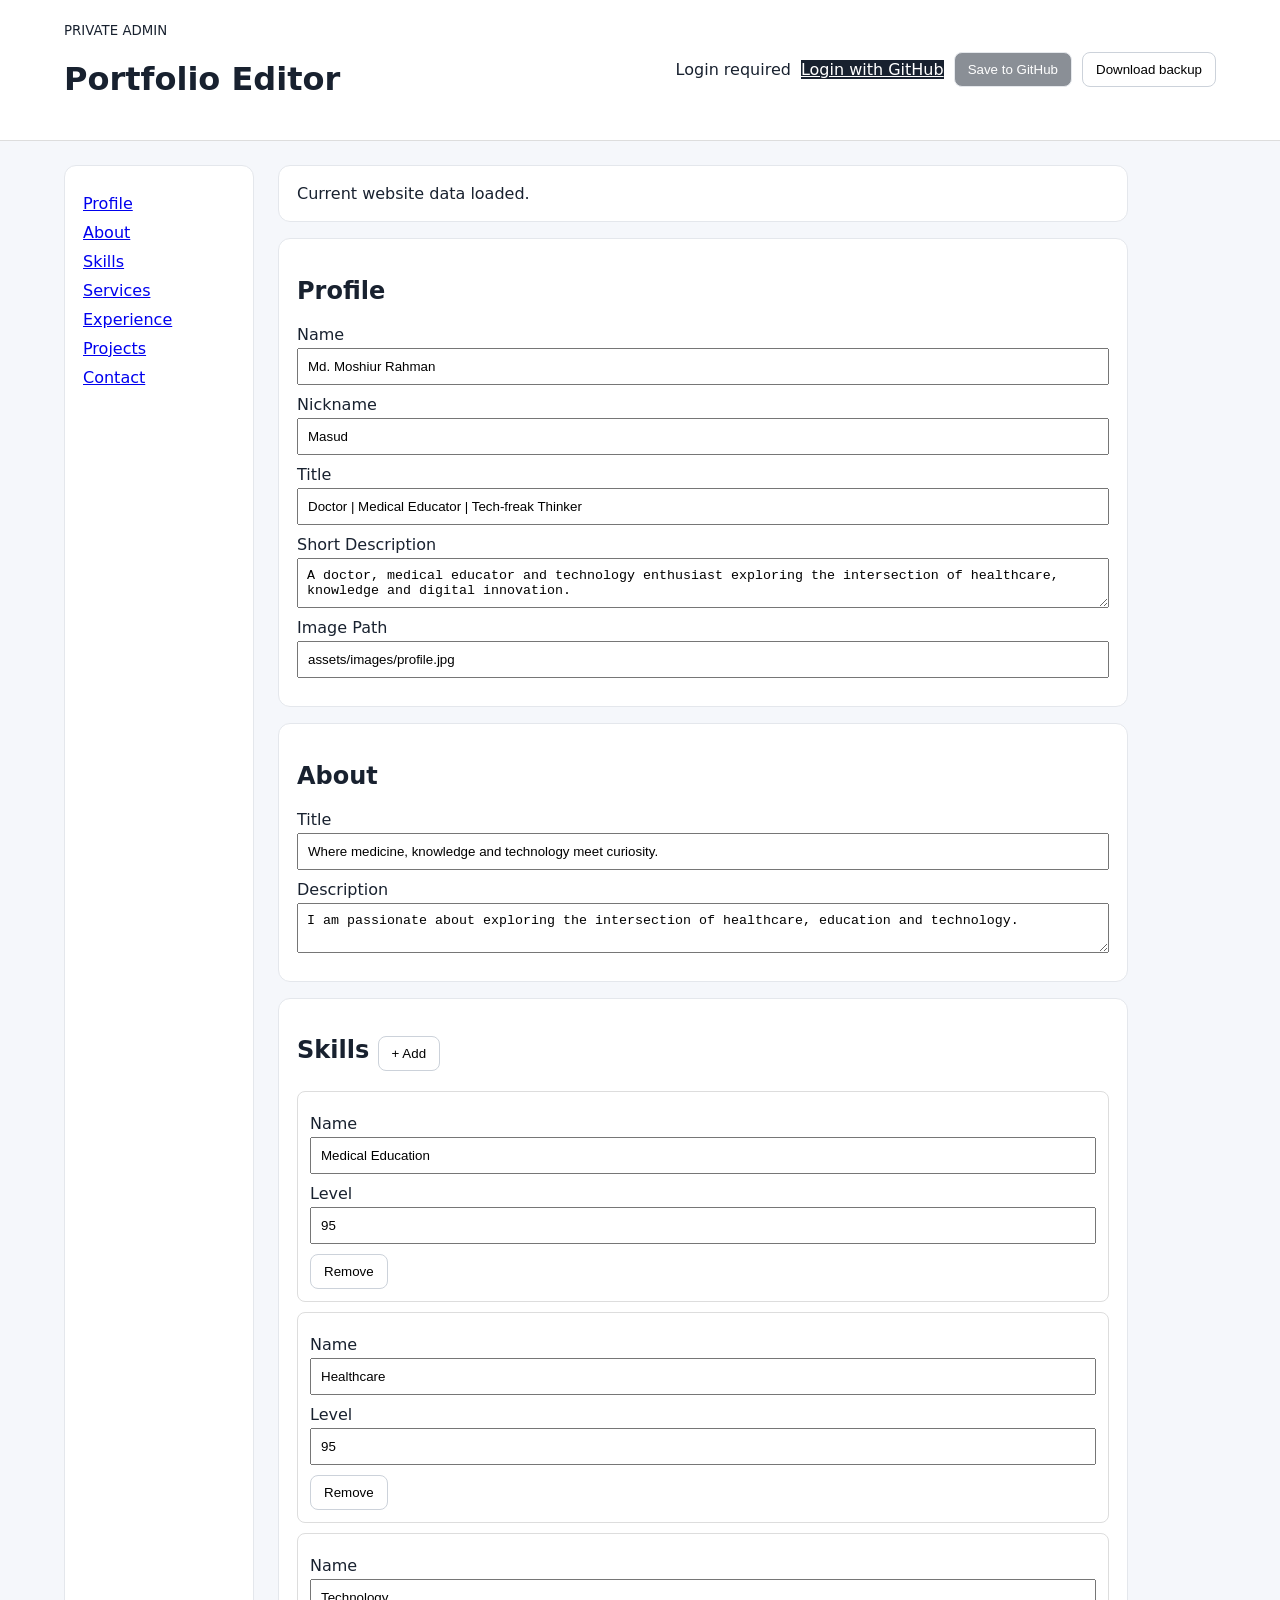
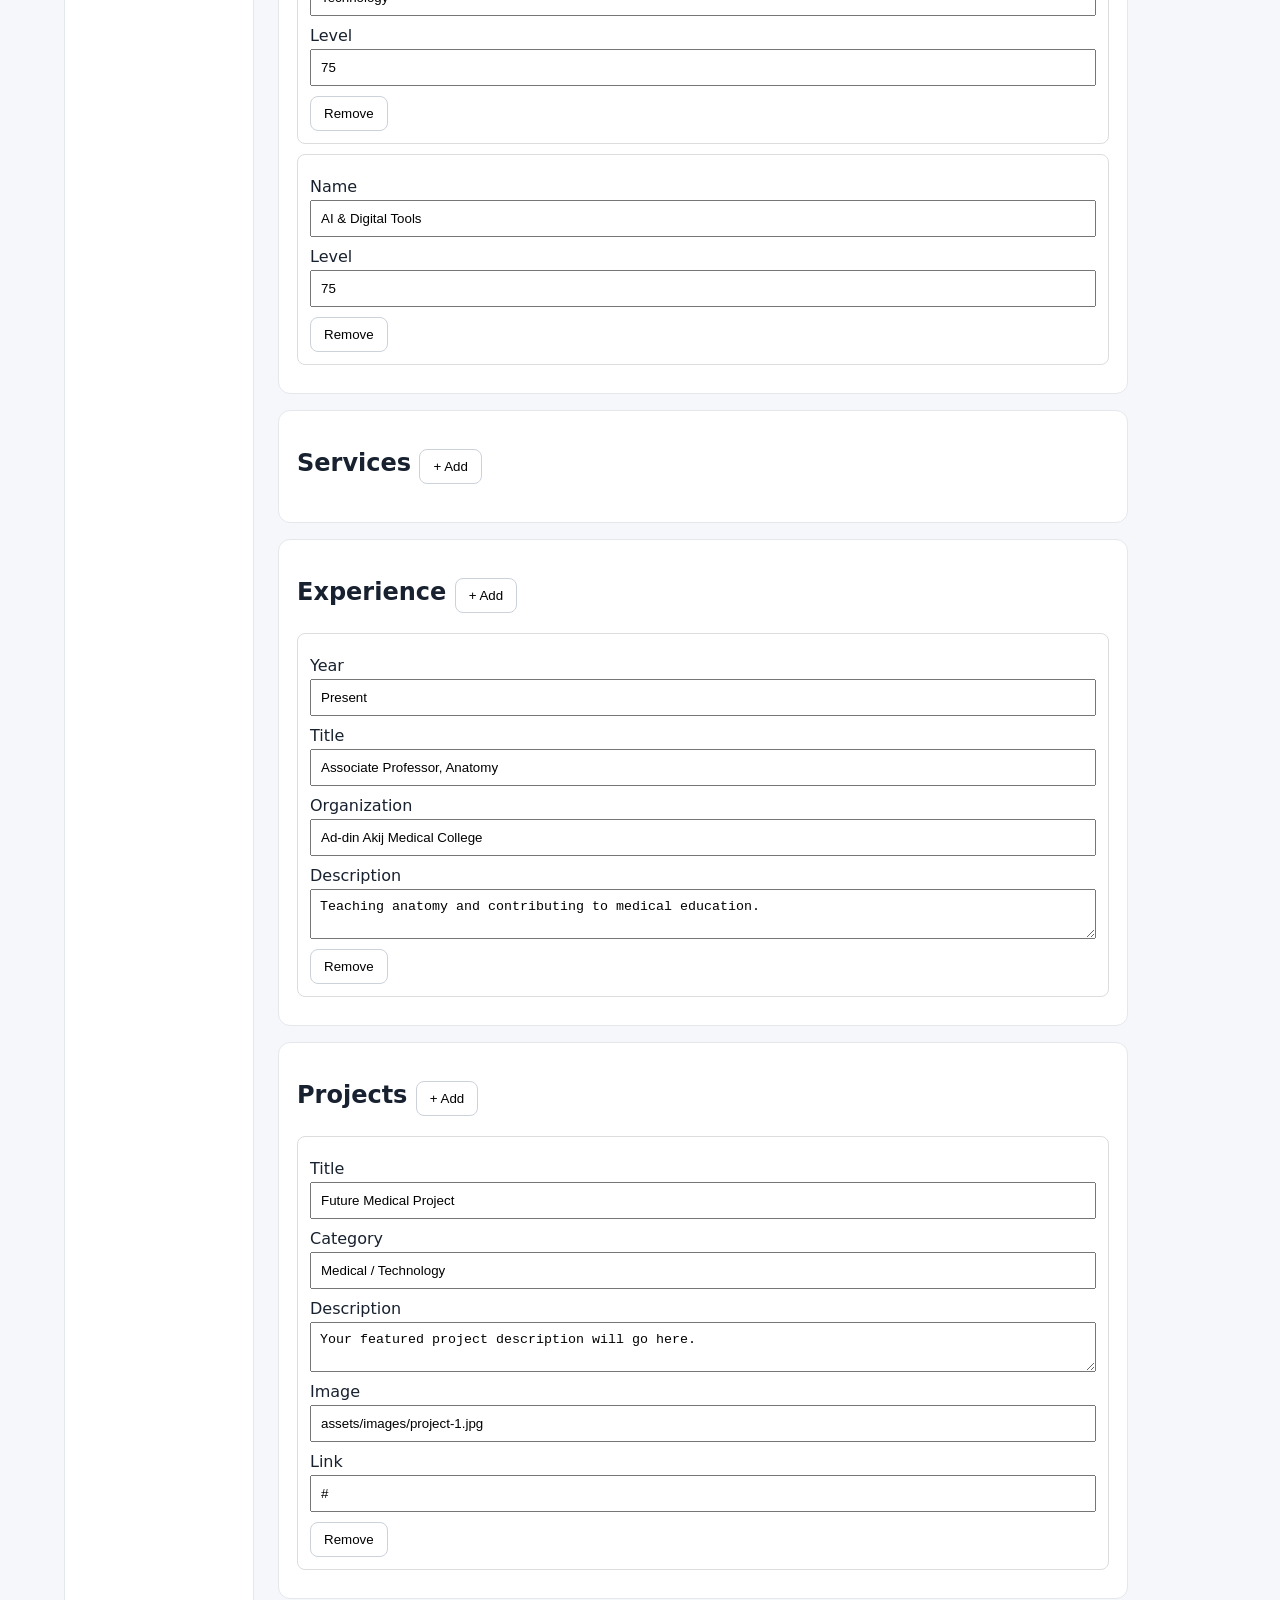
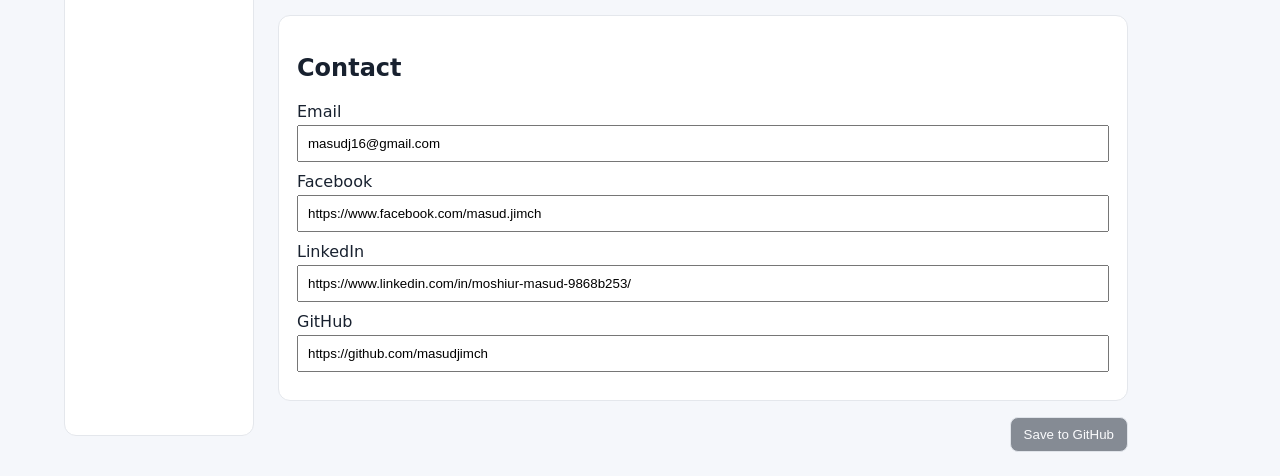
<file: editor/index.html>
<!doctype html>
<html lang="en">
<head>
<meta charset="utf-8">
<meta name="viewport" content="width=device-width,initial-scale=1">
<title>Portfolio Admin</title>
<link rel="stylesheet" href="editor.css">
</head>
<body>
<header>
  <div><small>PRIVATE ADMIN</small><h1>Portfolio Editor</h1></div>
  <div class="actions">
  <span id="loginStatus">Checking login…</span>

  <a
  id="loginBtn"
  href="https://github.com/login/oauth/authorize?client_id=Ov23limS9o9BJMPqr4iB&redirect_uri=https%3A%2F%2Fmasud-portfolio-auth.masudj16.workers.dev%2Fcallback&scope=repo%20read%3Auser"
  class="primary"
  >
  Login with GitHub
  </a>

  <button id="saveBtn" class="primary" disabled>
    Save to GitHub
  </button>

  <button id="downloadBtn">
    Download backup
  </button>
</header>
<main>
<aside>
<a href="#profile">Profile</a><a href="#about">About</a><a href="#skills">Skills</a>
<a href="#services">Services</a><a href="#experience">Experience</a>
<a href="#projects">Projects</a><a href="#contact">Contact</a>
</aside>
<section>
<div id="status">Loading current website data…</div>
<form id="editorForm">
<div class="card" id="profile"><h2>Profile</h2>
<label>Name<input name="name"></label><label>Nickname<input name="nickname"></label>
<label>Title<input name="title"></label><label>Short Description<textarea name="shortDescription"></textarea></label>
<label>Image Path<input name="profileImage"></label></div>
<div class="card" id="about"><h2>About</h2><label>Title<input name="aboutTitle"></label><label>Description<textarea name="aboutDescription"></textarea></label></div>
<div class="card" id="skills"><h2>Skills <button type="button" data-add="skill">+ Add</button></h2><div id="skillsList"></div></div>
<div class="card" id="services"><h2>Services <button type="button" data-add="service">+ Add</button></h2><div id="servicesList"></div></div>
<div class="card" id="experience"><h2>Experience <button type="button" data-add="experience">+ Add</button></h2><div id="experienceList"></div></div>
<div class="card" id="projects"><h2>Projects <button type="button" data-add="project">+ Add</button></h2><div id="projectsList"></div></div>
<div class="card" id="contact"><h2>Contact</h2><label>Email<input name="email"></label><label>Facebook<input name="facebook"></label><label>LinkedIn<input name="linkedin"></label><label>GitHub<input name="github"></label></div>
<div class="bottom"><button type="button" id="saveBtnBottom" class="primary" disabled>Save to GitHub</button></div>
</form>
</section>
</main>
<template id="skillTemplate"><div class="item"><label>Name<input data-field="name"></label><label>Level<input data-field="level" type="number"></label><button type="button" class="remove">Remove</button></div></template>
<template id="serviceTemplate"><div class="item"><label>Number<input data-field="number"></label><label>Icon<input data-field="icon"></label><label>Title<input data-field="title"></label><label>Description<textarea data-field="description"></textarea></label><button type="button" class="remove">Remove</button></div></template>
<template id="experienceTemplate"><div class="item"><label>Year<input data-field="year"></label><label>Title<input data-field="title"></label><label>Organization<input data-field="organization"></label><label>Description<textarea data-field="description"></textarea></label><button type="button" class="remove">Remove</button></div></template>
<template id="projectTemplate"><div class="item"><label>Title<input data-field="title"></label><label>Category<input data-field="category"></label><label>Description<textarea data-field="description"></textarea></label><label>Image<input data-field="image"></label><label>Link<input data-field="link"></label><button type="button" class="remove">Remove</button></div></template>
<script src="editor.js"></script>
</body></html>
</file>
<file: editor/editor.css>
body{font-family:system-ui,sans-serif;background:#f5f7fb;margin:0;color:#18212f}header{padding:20px 5%;background:#fff;display:flex;justify-content:space-between;align-items:center;border-bottom:1px solid #ddd}.actions{display:flex;gap:10px;align-items:center}main{display:grid;grid-template-columns:190px minmax(0,850px);gap:24px;padding:24px 5%;max-width:1200px;margin:auto}aside,.card,#status{background:#fff;padding:18px;border-radius:12px;border:1px solid #e4e7ec;margin-bottom:16px}aside a,label{display:block;margin:10px 0}input,textarea{display:block;width:100%;padding:9px;margin-top:4px;box-sizing:border-box}.item{border:1px solid #ddd;padding:12px;margin:10px 0;border-radius:8px}button{padding:9px 13px;cursor:pointer;border:1px solid #ccd2da;border-radius:8px;background:#fff}.primary{background:#18212f;color:#fff}.primary:disabled{opacity:.5;cursor:not-allowed}.bottom{text-align:right}@media(max-width:700px){main{grid-template-columns:1fr}header{display:block}.actions{margin-top:10px;flex-wrap:wrap}}
</file>
